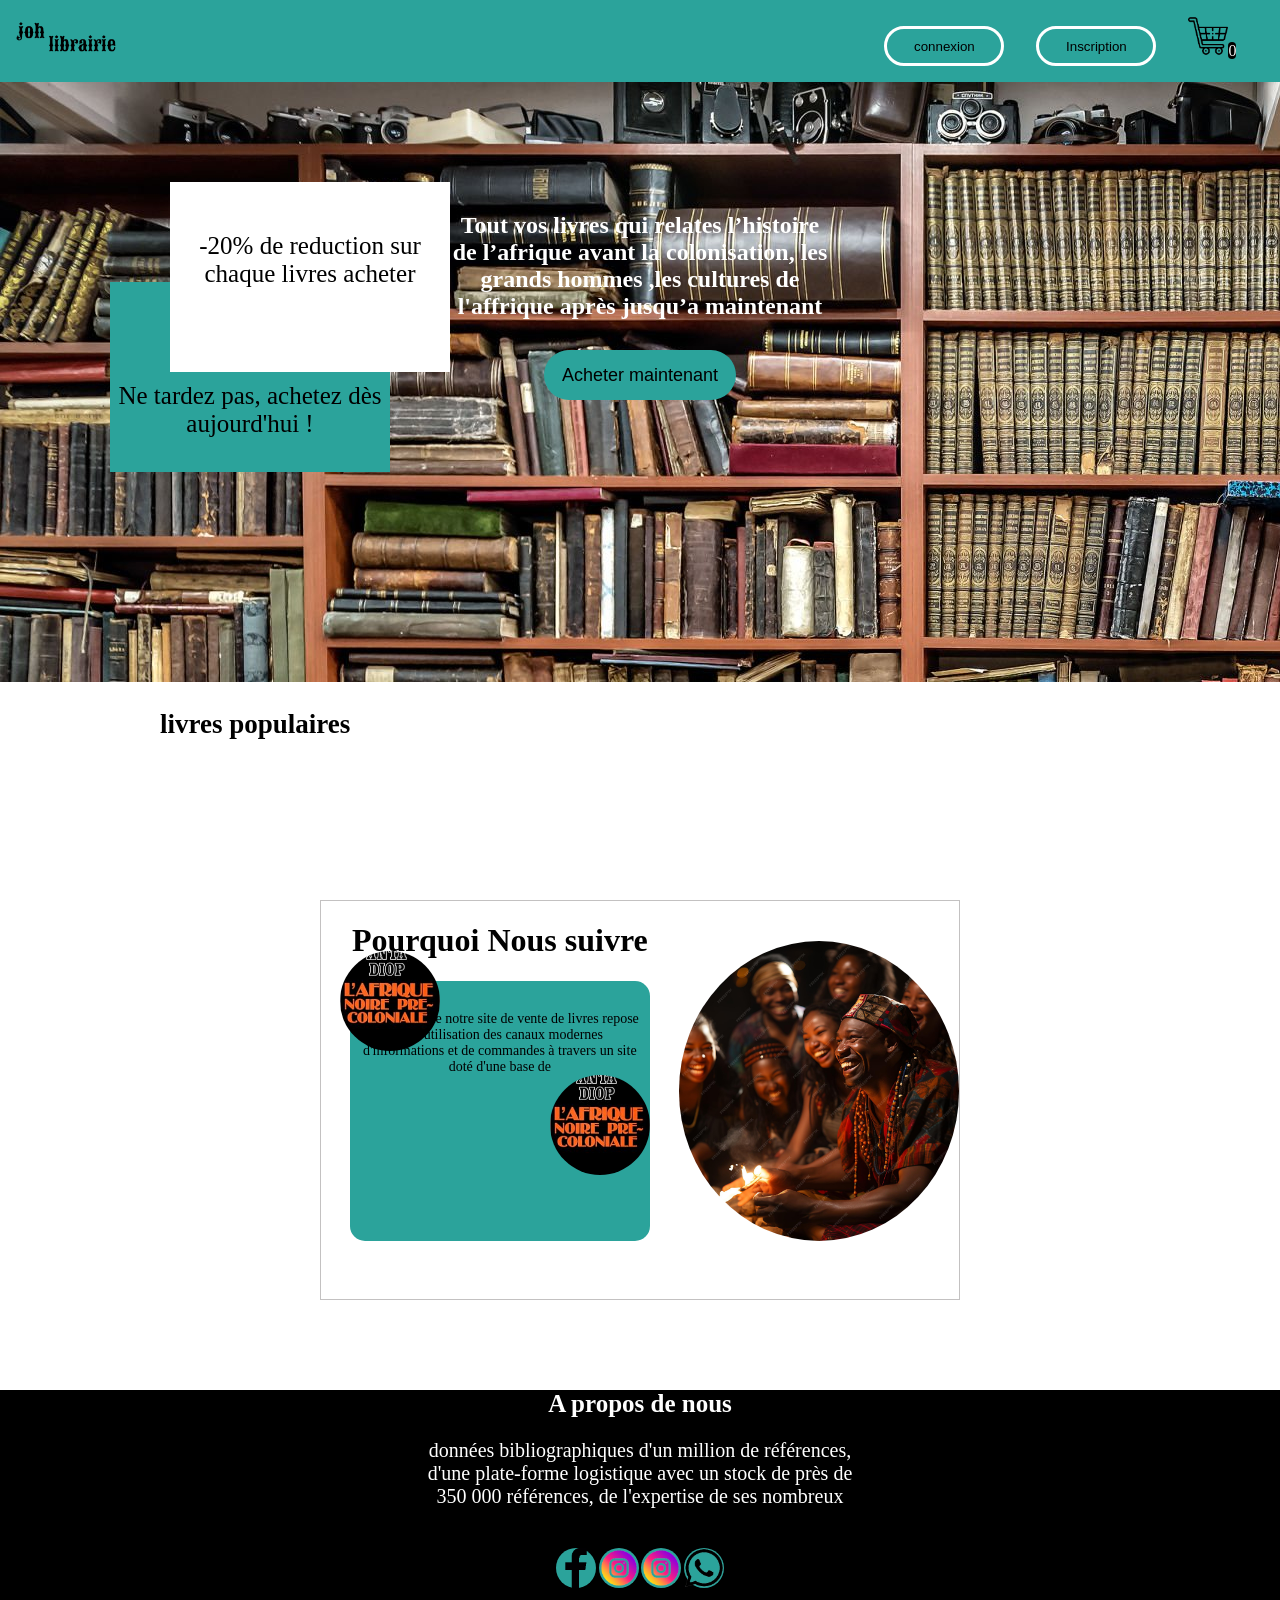
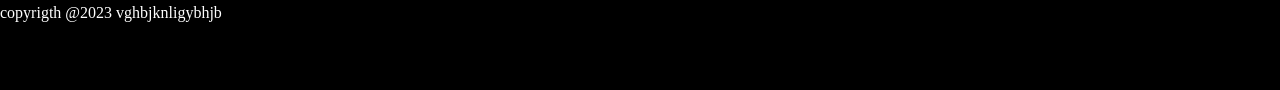
<file: index.html>
<!DOCTYPE html>
<html lang="en">
<head>
    <meta charset="UTF-8">
    <meta name="viewport" content="width=device-width, initial-scale=1.0">
    <title>JohLibrairie</title>
    <link rel="icon" type="image/png" href="./assets/images/koikoi.png">
    <link rel="stylesheet" href="./assets/css/style.css">
    <link rel="stylesheet" href="./assets/css/AceuilConnecter.css">
</head>
<body>
    <nav class="nav">
        <div class="nav-header">
          <div class="nav-title">
            <img src="./assets/images/Group 346.png" alt="" width="100px">
          </div>
        </div>
        <div class="nav-btn">
          <label for="nav-check">
            <span></span>
            <span></span>
            <span></span>
          </label>
        </div>
        
       
        <ul class="nav-list">
         
          <a href="./corporates/connecter.html"><button class="vi">connexion</button></a>
          <a href="./corporates/formulair.html"><button class="vi">Inscription</button></a>
          <li><a href="./corporates/connecter.html"><img src="./assets/images/panier__1_-removebg-preview.png" alt="" width="40px" class="hu"><span class="count"></span></a></li> 
        </ul>
      </nav>

      <div class="bas-footer">
          <div class="un">
            <div class="sup1"><p>Ne tardez pas, achetez dès aujourd'hui !</p></div>
            <div class="sup2"><p>-20% de reduction sur chaque livres acheter</p></div>
          </div>
          <div class="deux">
            <div class="texte">
             <span>Tout vos livres  qui relates l’histoire  de l’afrique avant la colonisation, les grands hommes ,les cultures de l'affrique après jusqu’a maintenant</span>
            </div>
            <div class="button-acheter">
              <button>Acheter maintenant</button>
            </div>
          </div>
      </div>


      <div class="haut"><p>livres populaires</p></div>
      <div class="content" id="content"></div>


   <!-- <div class="haut"><p>livres recements ajoutés</p></div> -->
  

   <div class="content" id="content"></div>







  
    
   <div class="lala">
      <div class="xi">
        <h1 class="su">Pourquoi Nous suivre</h1>
        <div class="carre">
          <div class="qui1"></div>
          <p class="fi">Le principe de notre site de vente de livres repose sur l'utilisation des canaux modernes d'informations et de commandes à travers un site doté d'une base de</p>
          <div class="qui"></div>
         
        </div>
      </div>
      <div class="xi1">

      </div>
   </div>



   <div class="footer">
    <div class="mi">
      <h2>A propos de  nous</h2>
      <p>données bibliographiques d'un million de références, d'une plate-forme logistique avec un stock de près de 350 000 références, de l'expertise de ses nombreux</p>

    </div>
    <div class="con">
      <div class="con1"><img src="./assets/images/face-removebg-preview.png" alt="" width="40px"></div>
      <div class="con1"><img src="./assets/images/insta-removebg-preview.png" alt="" width="40px"></div>
      <div class="con1"><img src="./assets/images/insta-removebg-preview.png" alt="" width="40px"></div>
      <div class="con1"><img src="./assets/images/wat-removebg-preview.png" alt="" width="40px"></div>
    </div>
    <div class="dernier">
      <p>copyrigth @2023 vghbjknligybhjb</p>
     </div>
   </div>
   <script src="./assets/javascript/afficherLivre.js"></script>
   <!-- <script src="./assets/javascript/AcceuilConnecter.js"></script> -->
  
 
</body>
</html>
</file>
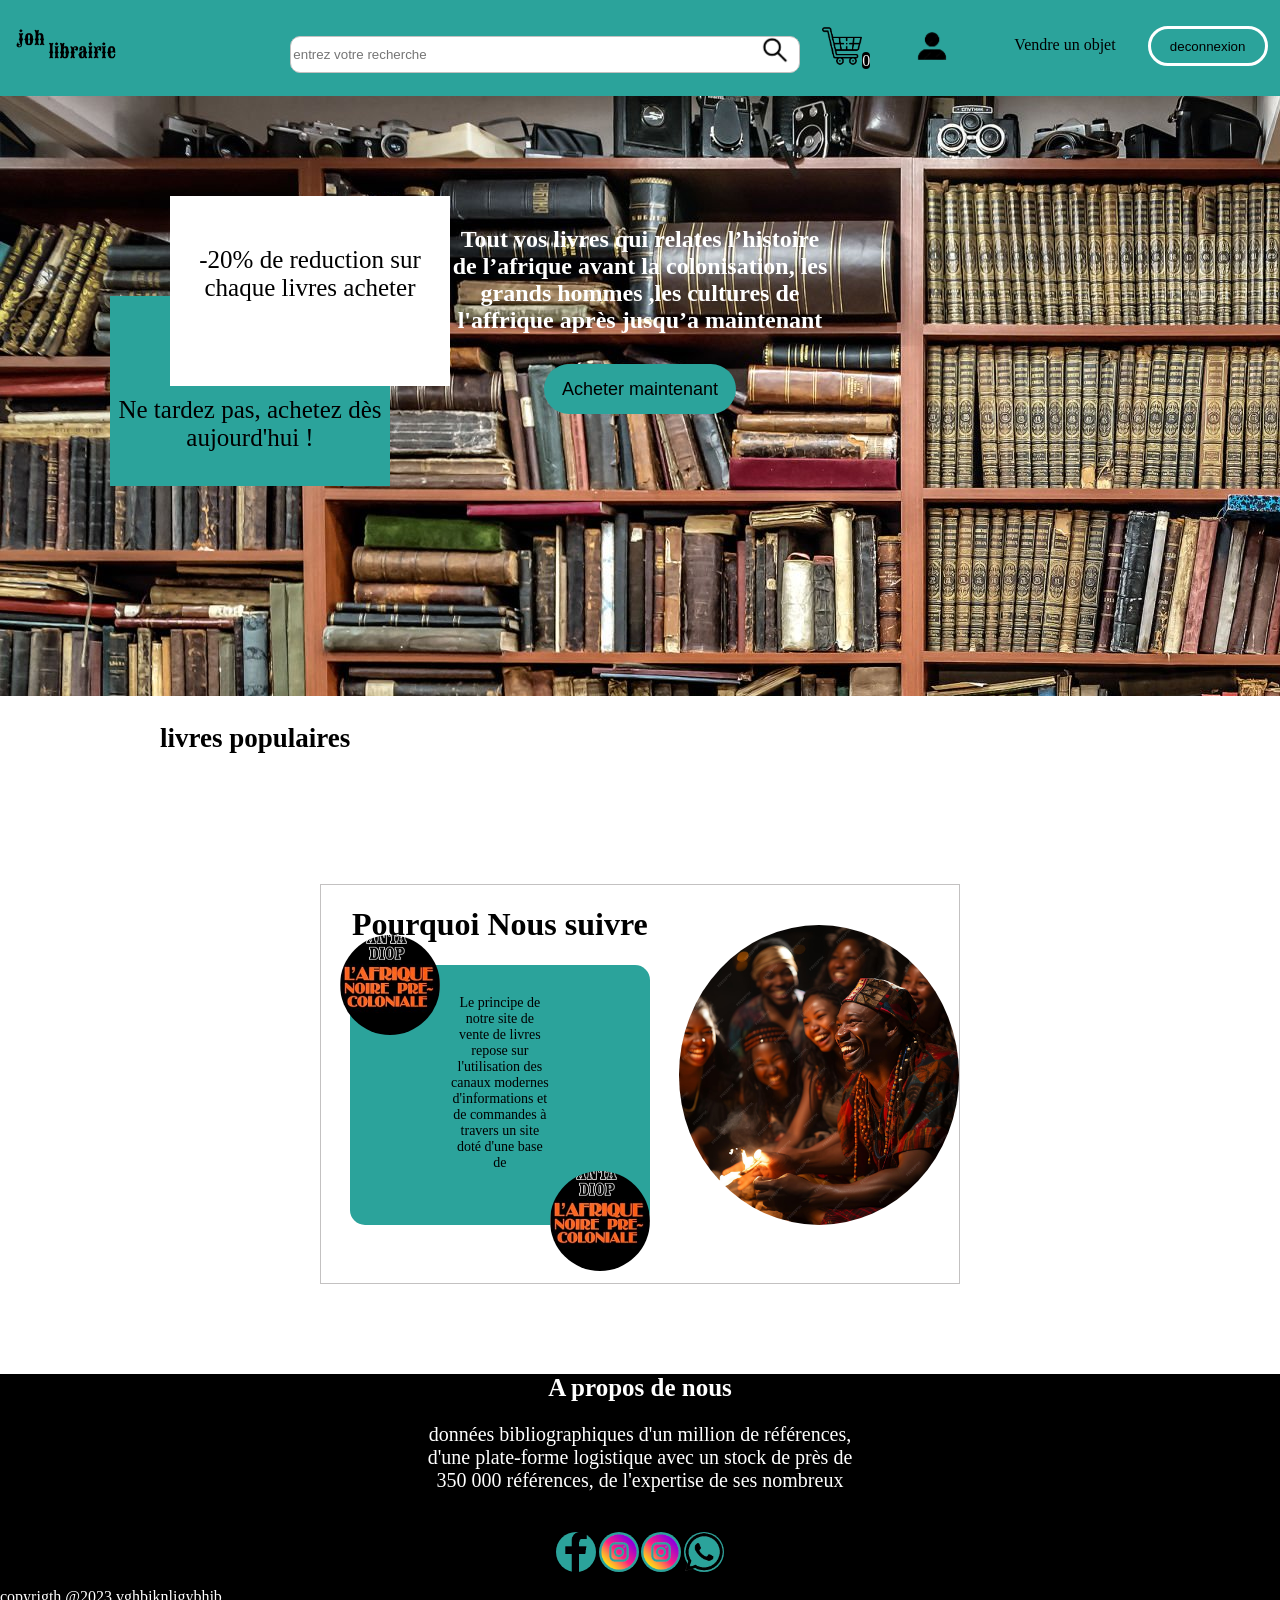
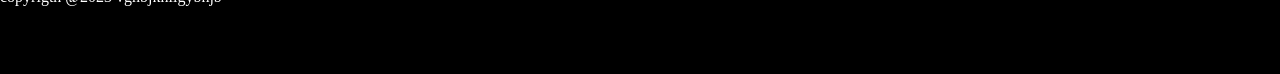
<file: corporates/AceuilConecter.html>
<!DOCTYPE html>
<html lang="en">
<head>
    <meta charset="UTF-8">
    <meta name="viewport" content="width=device-width, initial-scale=1.0">
    <title>JohLibrairie</title>
    <link rel="icon" type="image/png" href="../assets/images/koikoi.png">
    <link rel="stylesheet" href="../assets/css/AceuilConnecter.css">
    <link rel="stylesheet" href="../assets/css/panier.css">
    <link rel="stylesheet" href="../assets/css/style.css">
</head>
<body>
    <nav class="nav">
        <input type="checkbox" id="nav-check">
        <div class="nav-header">
          <div class="nav-title">
            
            <a href=""> <img src="../assets/images/Group 346.png" alt="" width="100px"></a>
          </div>
        </div>
        <div class="nav-btn">
          <label for="nav-check">
            <span></span>
            <span></span>
            <span></span>
          </label>
        </div>
        
        <ul class="nav-list">
          <div class="lou">
            <input type="text" placeholder="entrez votre recherche" class="chip">
            <div class="va"> <img src="../assets/images/searchjpeg-removebg-preview.png" alt="" width="30px"></div>
          </div>
          
     
           <li><a href="../corporates/panierCONECT.html"><img src="../assets/images/panier__1_-removebg-preview.png" alt="" width="40px" class="hu"><span class="count"></span></a></li> 
           <li><a href=""><img src="../assets/images/user-removebg-preview.png" alt="" width="60px" class="ha"></a></li> 
          
           <a href="./vendre.html" class="vas">Vendre un objet</a>
          <a href="../index.html"><button class="vi">deconnexion</button></a>

          </div>
        </ul>

      </nav>







      <div class="bas-footer">
        <div class="un">
          <div class="sup1"><p>Ne tardez pas, achetez dès aujourd'hui !</p></div>
          <div class="sup2"><p>-20% de reduction sur chaque livres acheter</p></div>
        </div>
        <div class="deux">
          <div class="texte">
           <span>Tout vos livres  qui relates l’histoire  de l’afrique avant la colonisation, les grands hommes ,les cultures de l'affrique après jusqu’a maintenant</span>
          </div>
          <div class="button-acheter">
            <button>Acheter maintenant</button>
          </div>
        </div>

    </div>

    <div class="haut"><p>livres populaires</p></div>
   <div class="content" id="content"></div>
    
    <!-- <div class="bix">
      <div class="images"></div>
      <div class="texteo">
        <p class="lili">le temps n'est pas fameux au village</p>
        <p class="nono">yao tchammein</p>
      </div>
      <div class="panio">
        <a href="#" class="button"><img src="../assets/images/panier__1_-removebg-preview.png" class="imgs" alt="" width="25px"></a>
        <span class="prix">30000Fcf</span>
      </div>
    </div>
    <div class="bix">
      <div class="images"></div>
      <div class="texteo">
        <p class="lili">le temps n'est pas fameux au village</p>
        <p class="nono">yao tchammein</p>
      </div>
      <div class="panio">
        <a href="#" class="button"><img src="../assets/images/panier__1_-removebg-preview.png" alt="" width="25px"></a>
        <span class="prix">30000Fcf</span>
      </div>
    </div>
    <div class="bix">
      <div class="images"></div>
      <div class="texteo">
        <p class="lili">le temps n'est pas fameux au village</p>
        <p class="nono">yao tchammein</p>
      </div>
      <div class="panio">
        <a href="#"><img src="../assets/images/panier__1_-removebg-preview.png" alt="" width="25px"></a>
        <span class="prix">30000Fcf</span>
      </div>
    </div>
    <div class="bix">
      <div class="images"></div>
      <div class="texteo">
        <p class="lili">le temps n'est pas fameux au village</p>
        <p class="nono">yao tchammein</p>
      </div>
      <div class="panio">
        <a href="#"><img src="../assets/images/panier__1_-removebg-preview.png" alt="" width="25px"></a>
        <span class="prix">30000Fcf</span>
      </div>
    </div>
    <div class="bix">
      <div class="images"></div>
      <div class="texteo">
        <p class="lili">le temps n'est pas fameux au village</p>
        <p class="nono">yao tchammein</p>
      </div>
      <div class="panio">
        <a href="#"><img src="../assets/images/panier__1_-removebg-preview.png" alt="" width="25px"></a>
        <span class="prix">30000Fcf</span>
      </div>
    </div>
    <div class="bix3">
      <div class="images"></div>
      <div class="texteo">
        <p class="lili">le temps n'est pas fameux au village</p>
        <p class="nono">yao tchammein</p>
      </div>
      <div class="panio">
        <a href="#"><img src="../assets/images/panier__1_-removebg-preview.png" alt="" width="25px"></a>
        <span class="prix">30000Fcf</span>
      </div>
    </div> -->

    







   <!-- <div class="content">
    <div class="bix">
      <div class="images"></div>
      <div class="texteo">
        <p class="lili">le temps n'est pas fameux au village</p>
        <p class="nono">yao tchammein</p>
      </div>
      <div class="panio">
        <a href="#"><img src="../assets/images/panier__1_-removebg-preview.png" alt="" width="25px"></a>
        <span>30000Fcf</span>
      </div>
    </div>
    <div class="bix">
      <div class="images"></div>
      <div class="texteo">
        <p class="lili">le temps n'est pas fameux au village</p>
        <p class="nono">yao tchammein</p>
      </div>
      <div class="panio">
        <a href="#"><img src="../assets/images/panier__1_-removebg-preview.png" alt="" width="25px"></a>
        <span>30000Fcf</span>
      </div>
    </div>
    <div class="bix">
      <div class="images"></div>
      <div class="texteo">
        <p class="lili">le temps n'est pas fameux au village</p>
        <p class="nono">yao tchammein</p>
      </div>
      <div class="panio">
        <a href="#"><img src="../assets/images/panier__1_-removebg-preview.png" alt="" width="25px"></a>
        <span>30000Fcf</span>
      </div>
    </div>
    <div class="bix">
      <div class="images"></div>
      <div class="texteo">
        <p class="lili">le temps n'est pas fameux au village</p>
        <p class="nono">yao tchammein</p>
      </div>
      <div class="panio">
        <a href="#"><img src="../assets/images/panier__1_-removebg-preview.png" alt="" width="25px"></a>
        <span>30000Fcf</span>
      </div>
    </div>
    <div class="bix">
      <div class="images"></div>
      <div class="texteo">
        <p class="lili">le temps n'est pas fameux au village</p>
        <p class="nono">yao tchammein</p>
      </div>
      <div class="panio">
        <a href="#"><img src="../assets/images/panier__1_-removebg-preview.png" alt="" width="25px"></a>
        <span>30000Fcf</span>
      </div>
    </div>
    <div class="bix3">
      <div class="images"></div>
      <div class="texteo">
        <p class="lili">le temps n'est pas fameux au village</p>
        <p class="nono">yao tchammein</p>
      </div>
      <div class="panio">
        <a href="#"><img src="../assets/images/panier__1_-removebg-preview.png" alt="" width="25px"></a>
        <span>30000Fcf</span>
      </div>
    </div>
   </div>




   



   <div class="contenter">
    
    <div class="bix1">
      <div class="images"></div>
      <div class="texteo">
        <p class="lili">le temps n'est pas fameux au village</p>
        <p class="nono">yao tchammein</p>
      </div>
      <div class="panio">
        <a href="#"><img src="../assets/images/panier__1_-removebg-preview.png" alt="" width="25px"></a>
        <span>30000Fcf</span>
      </div>
    </div>
    <div class="bix1">
      <div class="images"></div>
      <div class="texteo">
        <p class="lili">le temps n'est pas fameux au village</p>
        <p class="nono">yao tchammein</p>
      </div>
      <div class="panio">
        <a href="#"><img src="../assets/images/panier__1_-removebg-preview.png" alt="" width="25px"></a>
        <span>30000Fcf</span>
      </div>
    </div>
    
    
   </div> -->



   <!-- <div class="haut"><p>livres recements ajoutés</p></div> -->
  


   <!-- <div class="content">
    
    <div class="bix">
      <div class="images"></div>
      <div class="texteo">
        <p class="lili">le temps n'est pas fameux au village</p>
        <p class="nono">yao tchammein</p>
      </div>
      <div class="panio">
        <a href="#" class="button"><img src="../assets/images/panier__1_-removebg-preview.png" class="imgs" alt="" width="25px"></a>
        <span class="prix">30000Fcf</span>
      </div>
    </div>
    <div class="bix">
      <div class="images"></div>
      <div class="texteo">
        <p class="lili">le temps n'est pas fameux au village</p>
        <p class="nono">yao tchammein</p>
      </div>
      <div class="panio">
        <a href="#" class="button"><img src="../assets/images/panier__1_-removebg-preview.png" alt="" width="25px"></a>
        <span class="prix">30000Fcf</span>
      </div>
    </div>
    <div class="bix">
      <div class="images"></div>
      <div class="texteo">
        <p class="lili">le temps n'est pas fameux au village</p>
        <p class="nono">yao tchammein</p>
      </div>
      <div class="panio">
        <a href="#"><img src="../assets/images/panier__1_-removebg-preview.png" alt="" width="25px"></a>
        <span class="prix">30000Fcf</span>
      </div>
    </div>
    <div class="bix">
      <div class="images"></div>
      <div class="texteo">
        <p class="lili">le temps n'est pas fameux au village</p>
        <p class="nono">yao tchammein</p>
      </div>
      <div class="panio">
        <a href="#"><img src="../assets/images/panier__1_-removebg-preview.png" alt="" width="25px"></a>
        <span class="prix">30000Fcf</span>
      </div>
    </div>
    <div class="bix">
      <div class="images"></div>
      <div class="texteo">
        <p class="lili">le temps n'est pas fameux au village</p>
        <p class="nono">yao tchammein</p>
      </div>
      <div class="panio">
        <a href="#"><img src="../assets/images/panier__1_-removebg-preview.png" alt="" width="25px"></a>
        <span class="prix">30000Fcf</span>
      </div>
    </div>
    <div class="bix3">
      <div class="images"></div>
      <div class="texteo">
        <p class="lili">le temps n'est pas fameux au village</p>
        <p class="nono">yao tchammein</p>
      </div>
      <div class="panio">
        <a href="#"><img src="../assets/images/panier__1_-removebg-preview.png" alt="" width="25px"></a>
        <span class="prix">30000Fcf</span>
      </div>
    </div>

    
   </div>






   <div class="content">
    <div class="bix">
      <div class="images"></div>
      <div class="texteo">
        <p class="lili">le temps n'est pas fameux au village</p>
        <p class="nono">yao tchammein</p>
      </div>
      <div class="panio">
        <a href="#"><img src="../assets/images/panier__1_-removebg-preview.png" alt="" width="25px"></a>
        <span>30000Fcf</span>
      </div>
    </div>
    <div class="bix">
      <div class="images"></div>
      <div class="texteo">
        <p class="lili">le temps n'est pas fameux au village</p>
        <p class="nono">yao tchammein</p>
      </div>
      <div class="panio">
        <a href="#"><img src="../assets/images/panier__1_-removebg-preview.png" alt="" width="25px"></a>
        <span>30000Fcf</span>
      </div>
    </div>
    <div class="bix">
      <div class="images"></div>
      <div class="texteo">
        <p class="lili">le temps n'est pas fameux au village</p>
        <p class="nono">yao tchammein</p>
      </div>
      <div class="panio">
        <a href="#"><img src="../assets/images/panier__1_-removebg-preview.png" alt="" width="25px"></a>
        <span>30000Fcf</span>
      </div>
    </div>
    <div class="bix">
      <div class="images"></div>
      <div class="texteo">
        <p class="lili">le temps n'est pas fameux au village</p>
        <p class="nono">yao tchammein</p>
      </div>
      <div class="panio">
        <a href="#"><img src="../assets/images/panier__1_-removebg-preview.png" alt="" width="25px"></a>
        <span>30000Fcf</span>
      </div>
    </div>
    <div class="bix">
      <div class="images"></div>
      <div class="texteo">
        <p class="lili">le temps n'est pas fameux au village</p>
        <p class="nono">yao tchammein</p>
      </div>
      <div class="panio">
        <a href="#"><img src="../assets/images/panier__1_-removebg-preview.png" alt="" width="25px"></a>
        <span>30000Fcf</span>
      </div>
    </div>
    <div class="bix3">
      <div class="images"></div>
      <div class="texteo">
        <p class="lili">le temps n'est pas fameux au village</p>
        <p class="nono">yao tchammein</p>
      </div>
      <div class="panio">
        <a href="#"><img src="../assets/images/panier__1_-removebg-preview.png" alt="" width="25px"></a>
        <span>30000Fcf</span>
      </div>
    </div>
   </div> -->


 <div class="lala">
    <div class="xi">
      <h1 class="su">Pourquoi Nous suivre</h1>
      <div class="carre">
        <div class="qui1"></div>
        <p class="fi">Le principe de notre site de vente de livres repose sur l'utilisation des canaux modernes d'informations et de commandes à travers un site doté d'une base de</p>
        <div class="qui"></div>
       
      </div>
    </div>
    <div class="xi1">

    </div>
 </div>



 <div class="footer">
  <div class="mi">
    <h2>A propos de  nous</h2>
    <p>données bibliographiques d'un million de références, d'une plate-forme logistique avec un stock de près de 350 000 références, de l'expertise de ses nombreux</p>

  </div>
  <div class="con">
    <div class="con1"><img src="../assets/images/face-removebg-preview.png" alt="" width="40px"></div>
    <div class="con1"><img src="../assets/images/insta-removebg-preview.png" alt="" width="40px"></div>
    <div class="con1"><img src="../assets/images/insta-removebg-preview.png" alt="" width="40px"></div>
    <div class="con1"><img src="../assets/images/wat-removebg-preview.png" alt="" width="40px"></div>
  </div>
  <div class="dernier">
    <p>copyrigth @2023 vghbjknligybhjb</p>
   </div>
 </div>

 
<script src="../assets/javascript/AcceuilConnecter.js"></script>
<!-- <script src="./assets/javascript/afficherLivre.js"></script> -->
<!-- <script src="../assets/javascript/afficherLivre.js"></script> -->
<script src="../assets/javascript/afficherConnecterLivre.js"></script>
</body>
</html>
</file>
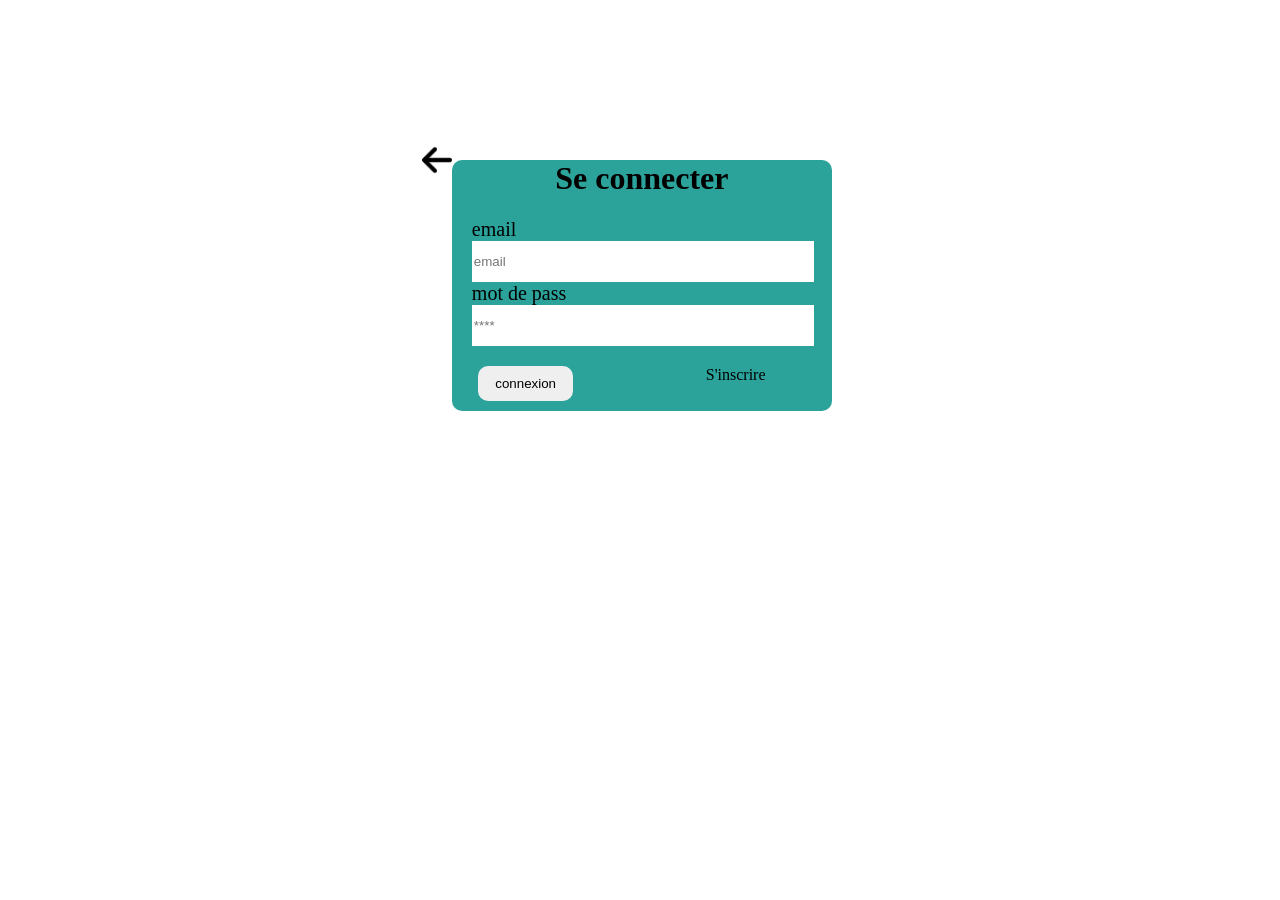
<file: corporates/connecter.html>
<!DOCTYPE html>
<html lang="en">
<head>
    <meta charset="UTF-8">
    <meta name="viewport" content="width=device-width, initial-scale=1.0">
    <title>JohLibrairie</title>
    <link rel="icon" type="image/png" href="../assets/images/koikoi.png">
    <link rel="stylesheet" href="../assets/css/connecter.css">
    <link rel="stylesheet" href="../assets/css/formulaire.css">
    <link rel="stylesheet" href="../assets/css/style.css">
</head>
<body>
   <div class="wio">
    <div class="conn">
            <a href="../index.html"><div class="flèche"><img src="../assets/images/flèche.png" alt="" width="30px"></div></a>
            <form class="formulaire" id="formulaire">
                <h1>Se connecter</h1>
               
                  <div class="fo">

                    <label for="nom">email</label>
                    <input type="email" placeholder="email" name="email" class="ehh" required>

                    <label for="nom">mot de pass</label>
                    <input type="password" placeholder="****" name="password" class="ehh" required>

                  </div>
                  <div class="fy">
                    <button type="submit">connexion</button>
                   <a href="../corporates/formulair.html">S'inscrire</a>
                </div>
            </form>
    </div>        
   </div>
   <script src="../assets/javascript/login.js"></script>
</body>
</html>
</file>
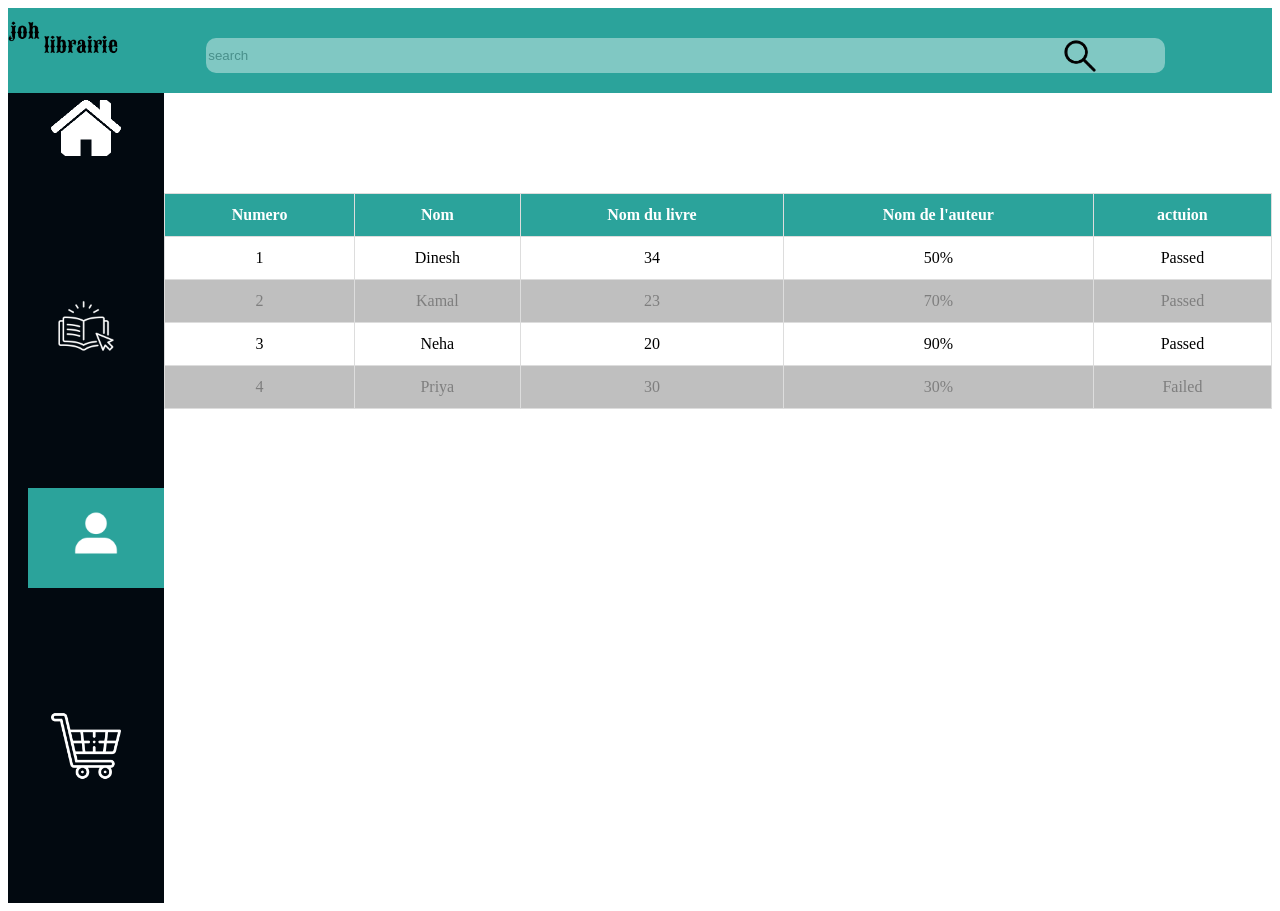
<file: corporates/dashboard.html>
<!DOCTYPE html>
<html lang="en">
<head>
    <meta charset="UTF-8">
    <meta name="viewport" content="width=device-width, initial-scale=1.0">
    <title>JohLibrairie</title>
    <link rel="icon" type="image/png" href="../assets/images/koikoi.png">
    <link rel="stylesheet" href="../assets/css/dashboard.css">
</head>
<body>
    <div class="grand">
        
        <div class="jo"><img src="../assets/images/Group 346.png" alt="" width="110px"></div>
        
        <div class="vivi"><input type="text" placeholder="search"></div>
        <div class="ju"><img src="../assets/images/searchjpeg-removebg-preview.png" alt="" width="40px"></div>
       
        
    </div>
    <div class="li">
        <div class="un">
            <a href=""><div  class="rond1"></div></a>
            <a href=""><div class="rond2"></div></a>
            <a href=""><div class="do"><div  class="rond3"></div></div></a>
            <a href=""><div class="rond4"></div></a>
        </div>
        <div class="deux">
            <table class="table">
                <thead>
                  <th>Numero</th>
                  <th>Nom</th>
                  <th>Nom du livre</th>
                  <th>Nom de l'auteur</th>
                  <th>actuion</th>
                </thead>
                <tbody>
                  <tr>
                    <td data-label="Numero">1</td>
                    <td data-label="Name">Dinesh</td>
                    <td data-label="Age">34</td>
                    <td data-label="Marks%">50%</td>
                    <td data-label="Staus">Passed</td>
                  </tr>
              
                  <tr>
                    <td data-label="Numero">2</td>
                    <td data-label="Name">Kamal</td>
                    <td data-label="Age">23</td>
                    <td data-label="Marks%">70%</td>
                    <td data-label="Staus">Passed</td>
                  </tr>
              
                  <tr>
                    <td data-label="Numero">3</td>
                    <td data-label="Name">Neha</td>
                    <td data-label="Age">20</td>
                    <td data-label="Marks%">90%</td>
                    <td data-label="Staus">Passed</td>
                  </tr>
              
                  <tr>
                    <td data-label="Numero">4</td>
                    <td data-label="Name">Priya</td>
                    <td data-label="Age">30</td>
                    <td data-label="Marks%">30%</td>
                    <td data-label="Staus">Failed</td>
                  </tr>
                </tbody>
              </table>
        </div>
    </div>
</body>
</html>
</file>
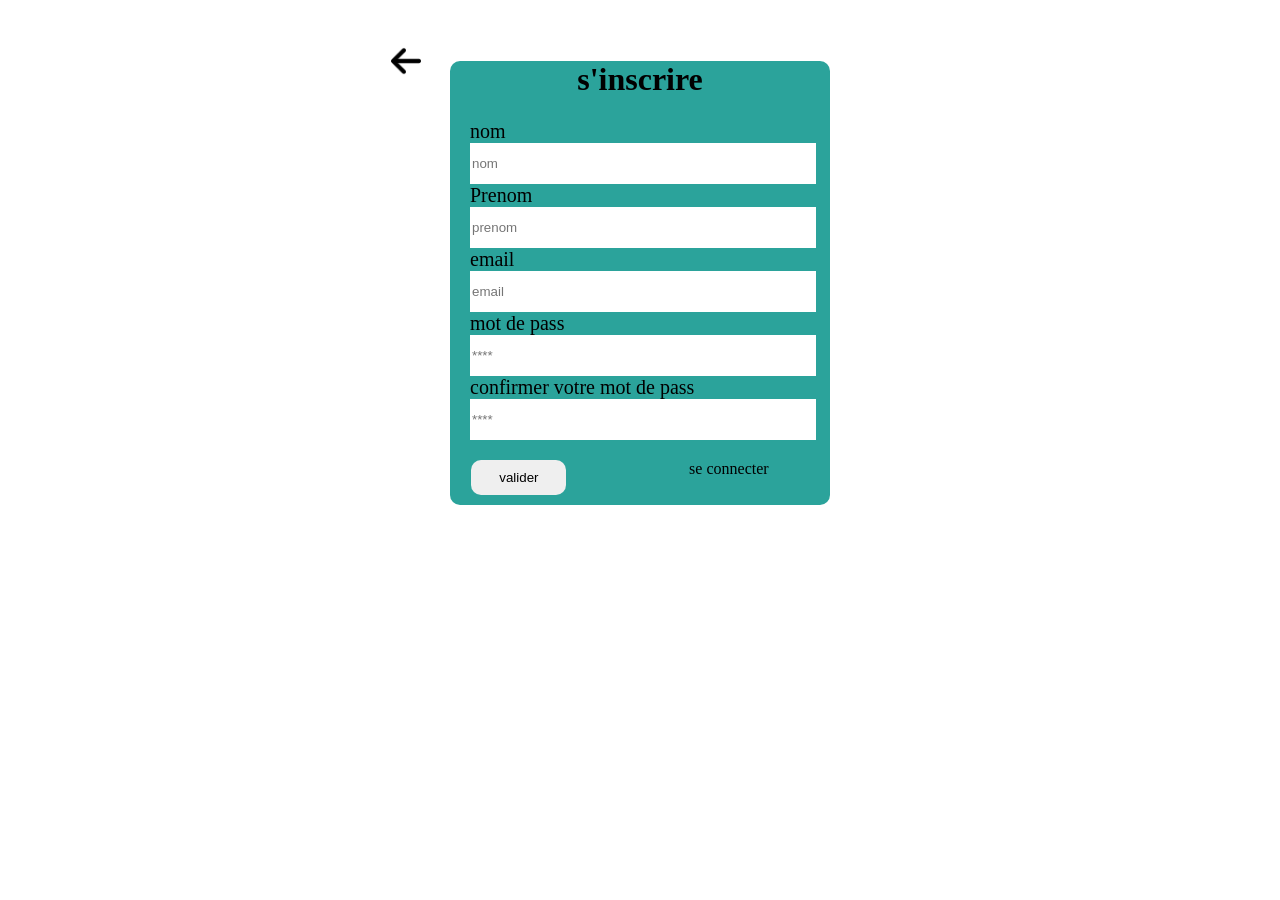
<file: corporates/formulair.html>
<!DOCTYPE html>
<html lang="en">
<head>
    <meta charset="UTF-8">
    <meta name="viewport" content="width=device-width, initial-scale=1.0">
    <title>JohLibrairie</title>
    <link rel="icon" type="image/png" href="../assets/images/koikoi.png">
    <link rel="stylesheet" href="../assets/css/style.css">
    <link rel="stylesheet" href="../assets/css/formulaire.css">
</head>
<body>
    <div class="conn">
       <a href="../index.html"><div class="flèche"><img src="../assets/images/flèche.png" alt="" width="30px"></div></a>
            <form class="formulaire">
                <h1>s'inscrire</h1>
               
                  <div class="fo">
                    <label>nom</label>
                    <input type="text" name="nom"  placeholder="nom" class="ehh" required>

                    <label>Prenom</label>
                    <input type="text" name="Prenom" placeholder="prenom" class="ehh" required>

                    <label>email</label>
                    <input type="email" name="email" placeholder="email" class="ehh" required>

                    <label>mot de pass</label>
                    <input type="password" name="password" placeholder="****" class="ehh" required>

                    <label>confirmer votre mot de pass</label>
                    <input type="password" name="passwordC" placeholder="****" class="ehh" required>

                  </div>

                    <div class="fy">
                        <button type="submit">valider</button>
                       <a href="../corporates/connecter.html">se connecter</a>
                    </div>
            </form>
    </div>  
    <script src="../assets/javascript/register.js"></script>      
</body>
</html>
</file>
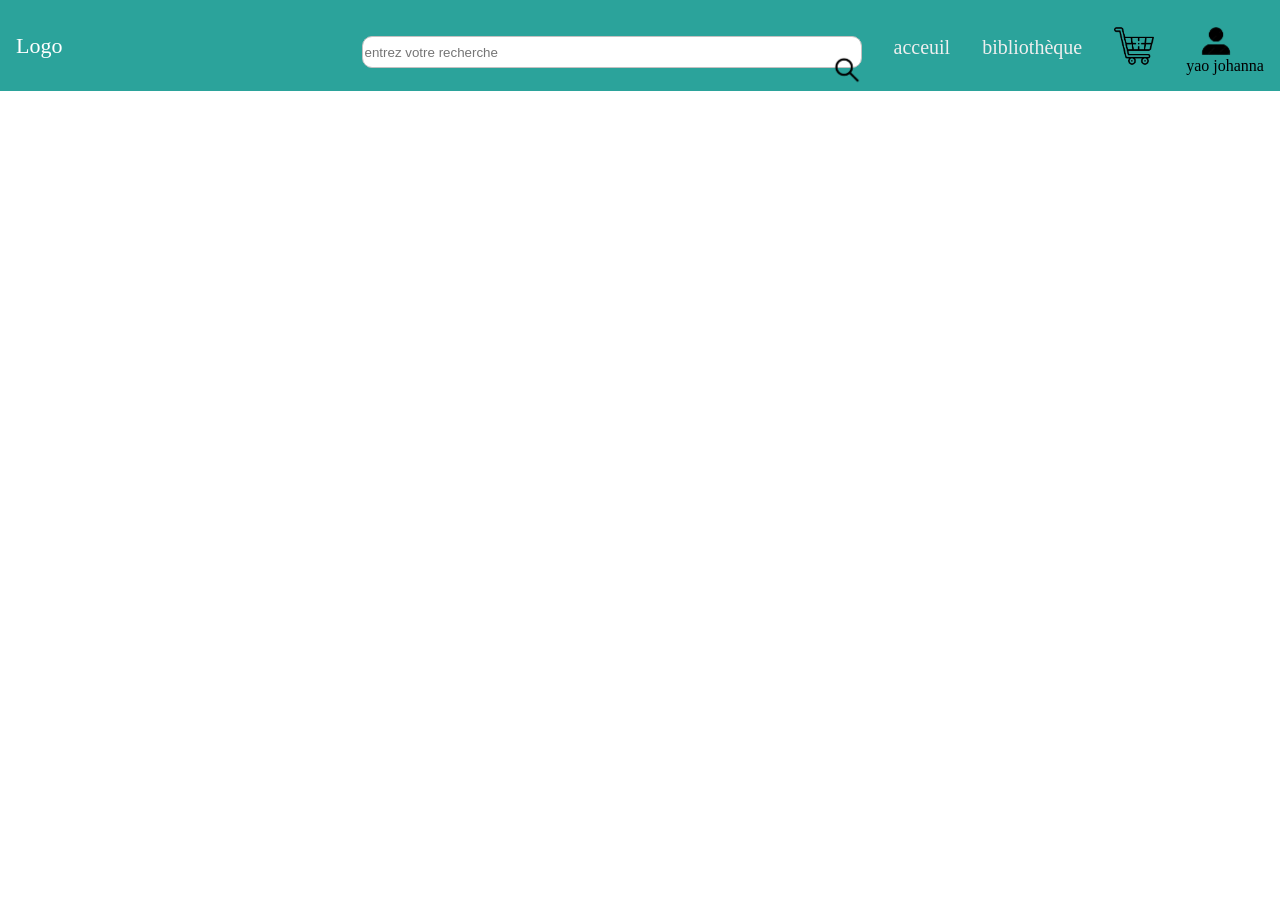
<file: corporates/livre.html>
<!DOCTYPE html>
<html lang="en">
<head>
    <meta charset="UTF-8">
    <meta name="viewport" content="width=device-width, initial-scale=1.0">
    <title>JohLibrairie</title>
    <link rel="icon" type="image/png" href="../assets/images/koikoi.png">
    <link rel="stylesheet" href="../assets/css/style.css">
    <link rel="stylesheet" href="../assets/css/livres.css">
    <link rel="stylesheet" href="../assets/css/panier.css">
</head>
<body>
    <nav class="nav">
        <input type="checkbox" id="nav-check">
        <div class="nav-header">
          <div class="nav-title">
            Logo
          </div>
        </div>
        <div class="nav-btn">
          <label for="nav-check">
            <span></span>
            <span></span>
            <span></span>
          </label>
        </div>
        
        <ul class="nav-list">
          
          <li><a href="#"> <div class="lou">
            <input type="text" placeholder="entrez votre recherche" class="chip">
            <div class="va"> <img src="../assets/images/searchjpeg-removebg-preview.png" alt="" width="30px"></div>
          </div>
          <li class="fo"><a href="#">acceuil</a></li>
           <li class="fa" id="hy"><a href="#">bibliothèque</a></li>
           <li><a href=""><img src="../assets/images/panier__1_-removebg-preview.png" alt="" width="40px" class="hu"></a></li> 
           <li><a href=""><img src="../assets/images/user-removebg-preview.png" alt="" width="60px" class="ha"></a><span class="mama">yao johanna</span></li> 
           
        </ul>
      </nav>
     

      <div class="la">
        
      </div>
   
     
</body>
</html>
</file>
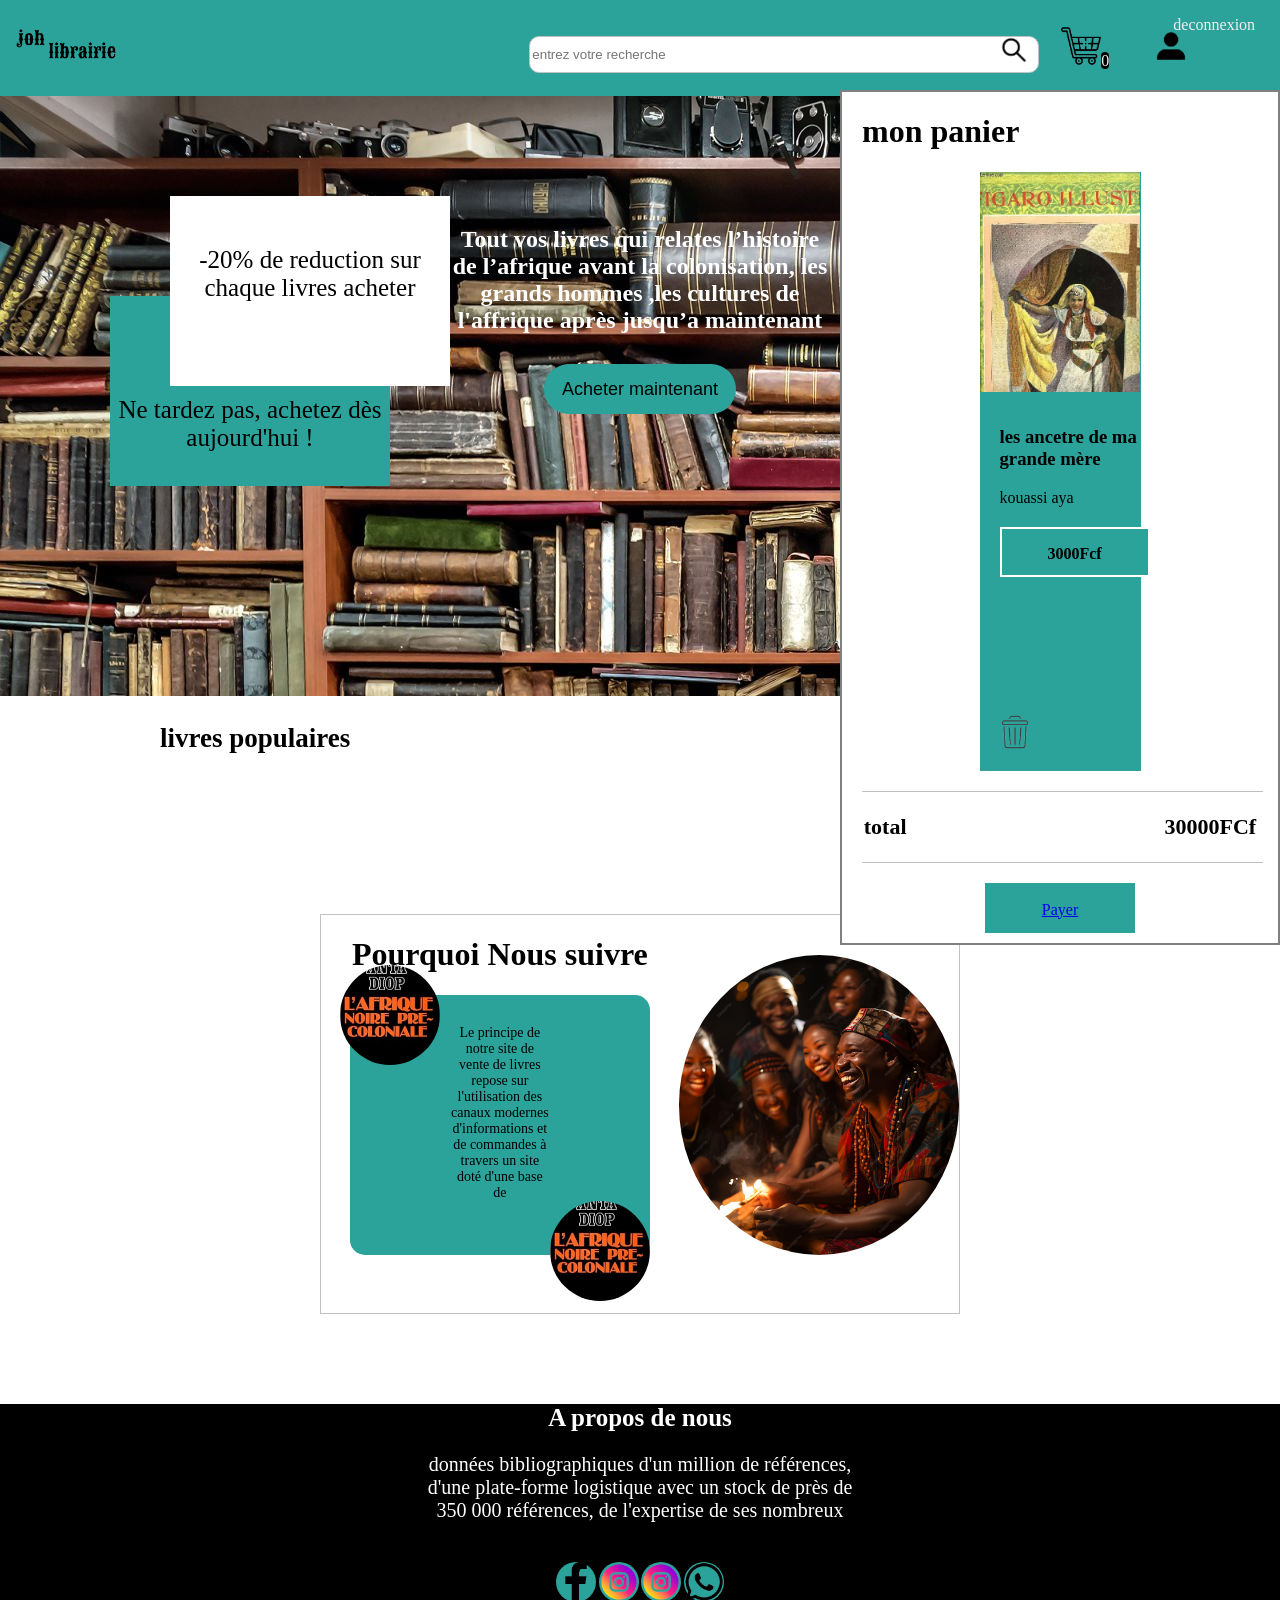
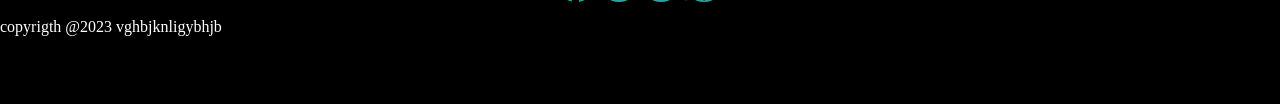
<file: corporates/panierConnect.html>
<!DOCTYPE html>
<html lang="en">
<head>
    <meta charset="UTF-8">
    <meta name="viewport" content="width=device-width, initial-scale=1.0">
    <title>JohLibrairie</title>
    <link rel="icon" type="image/png" href="./assets/images/koikoi.png">
    <link rel="stylesheet" href="../assets/css/panierCONECT.css">
    <link rel="stylesheet" href="../assets/css/AceuilConnecter.css">
    <link rel="stylesheet" href="../assets/css/panier.css">
</head>
<body>
    <!DOCTYPE html>
<html lang="en">
<head>
    <meta charset="UTF-8">
    <meta name="viewport" content="width=device-width, initial-scale=1.0">
    <title>JohLibrairie</title>
    <link rel="icon" type="image/png" href="../assets/images/koikoi.png">
    <link rel="stylesheet" href="../assets/css/AceuilConnecter.css">
    <link rel="stylesheet" href="../assets/css/panier.css">
    <link rel="stylesheet" href="../assets/css/style.css">
</head>
<body>
    <nav class="nav">
        <input type="checkbox" id="nav-check">
        <div class="nav-header">
          <div class="nav-title">
            
            <a href=""> <img src="../assets/images/Group 346.png" alt="" width="100px"></a>
          </div>
        </div>
        <div class="nav-btn">
          <label for="nav-check">
            <span></span>
            <span></span>
            <span></span>
          </label>
        </div>
        
        <ul class="nav-list">
          <div class="lou">
            <input type="text" placeholder="entrez votre recherche" class="chip">
            <div class="va"> <img src="../assets/images/searchjpeg-removebg-preview.png" alt="" width="30px"></div>
           
          </div>
          <!-- <li><a href="" class="papi">bibliothèque</a></li>  -->
     
           <li><a href="./panier.html"><img src="../assets/images/panier__1_-removebg-preview.png" alt="" width="40px" class="hu"><span class="count">0</span></a></li> 
           <!-- <li><a href="../corporates/vendre.html">vendre objet</a></li> -->
           <li><a href="../corporates/profil.html"><img src="../assets/images/user-removebg-preview.png" alt="" width="60px" class="ha"></a><span class="mama"></span></li> 
           <li><a href="../index.html">deconnexion</a></li>
          </div>
        </ul>

      </nav>







      <div class="bas-footer">
        <div class="un">
          <div class="sup1"><p>Ne tardez pas, achetez dès aujourd'hui !</p></div>
          <div class="sup2"><p>-20% de reduction sur chaque livres acheter</p></div>
        </div>
        <div class="deux">
          <div class="texte">
           <span>Tout vos livres  qui relates l’histoire  de l’afrique avant la colonisation, les grands hommes ,les cultures de l'affrique après jusqu’a maintenant</span>
          </div>
          <div class="button-acheter">
            <button>Acheter maintenant</button>
          </div>
        </div>

        <div class="panier2">
             <div class="quel">
              <h1>mon panier</h1>
              <div class="panier1">
                <div class="flex">
                  <img src="../assets/images/livre2.jpeg" alt="" width="160px">
                </div>
      
                  <div contextmenu="gu">
                        <div class="tis">
                          <h3>les ancetre de ma grande mère</h3>
                          <p>kouassi aya</p>
                         <div class="wi"> <p>3000Fcf</p></div>
                        </div>
                  </div>
                  <div class="cor">
                    <img src="../assets/images/corbeil-removebg-preview.png" class="corbeil" alt="" width="70px">
                  </div>
              </div>
              <div class="bon">
          
              </div>
              <div class="total">
                <div> <p class="tota">total</p></div>
                <div class="toto"><p>30000FCf</p></div>
              </div>
              <div class="trait">
  
              </div>
              <div class="derni">
                <a href="http://wa.me/0500546490"><p>Payer</p></a>
              </div>
             
            </div>
        </div>
        
    </div>

    <div class="haut"><p>livres populaires</p></div>
   <div class="content" id="content"> </div>
    
    <!-- <div class="bix">
      <div class="images"></div>
      <div class="texteo">
        <p class="lili">le temps n'est pas fameux au village</p>
        <p class="nono">yao tchammein</p>
      </div>
      <div class="panio">
        <a href="#" class="button"><img src="../assets/images/panier__1_-removebg-preview.png" class="corbeil" alt="" width="25px"></a>
        <span class="prix">30000Fcf</span>
      </div>
    </div>
    <div class="bix">
      <div class="images"></div>
      <div class="texteo">
        <p class="lili">le temps n'est pas fameux au village</p>
        <p class="nono">yao tchammein</p>
      </div>
      <div class="panio">
        <a href="#" class="button"><img src="../assets/images/panier__1_-removebg-preview.png" class="corbeil" alt="" width="25px"></a>
        <span class="prix">30000Fcf</span>
      </div>
    </div>
    <div class="bix">
      <div class="images"></div>
      <div class="texteo">
        <p class="lili">le temps n'est pas fameux au village</p>
        <p class="nono">yao tchammein</p>
      </div>
      <div class="panio">
        <a href="#"><img src="../assets/images/panier__1_-removebg-preview.png" alt="" width="25px"></a>
        <span class="prix">30000Fcf</span>
      </div>
    </div>
    <div class="bix">
      <div class="images"></div>
      <div class="texteo">
        <p class="lili">le temps n'est pas fameux au village</p>
        <p class="nono">yao tchammein</p>
      </div>
      <div class="panio">
        <a href="#"><img src="../assets/images/panier__1_-removebg-preview.png" alt="" width="25px"></a>
        <span class="prix">30000Fcf</span>
      </div>
    </div>
    <div class="bix">
      <div class="images"></div>
      <div class="texteo">
        <p class="lili">le temps n'est pas fameux au village</p>
        <p class="nono">yao tchammein</p>
      </div>
      <div class="panio">
        <a href="#"><img src="../assets/images/panier__1_-removebg-preview.png" alt="" width="25px"></a>
        <span class="prix">30000Fcf</span>
      </div>
    </div>
    <div class="bix3">
      <div class="images"></div>
      <div class="texteo">
        <p class="lili">le temps n'est pas fameux au village</p>
        <p class="nono">yao tchammein</p>
      </div>
      <div class="panio">
        <a href="#"><img src="../assets/images/panier__1_-removebg-preview.png" alt="" width="25px"></a>
        <span class="prix">30000Fcf</span>
      </div>
    </div> -->

    
  






   <!-- <div class="content">
    <div class="bix">
      <div class="images"></div>
      <div class="texteo">
        <p class="lili">le temps n'est pas fameux au village</p>
        <p class="nono">yao tchammein</p>
      </div>
      <div class="panio">
        <a href="#"><img src="../assets/images/panier__1_-removebg-preview.png" alt="" width="25px"></a>
        <span>30000Fcf</span>
      </div>
    </div>
    <div class="bix">
      <div class="images"></div>
      <div class="texteo">
        <p class="lili">le temps n'est pas fameux au village</p>
        <p class="nono">yao tchammein</p>
      </div>
      <div class="panio">
        <a href="#"><img src="../assets/images/panier__1_-removebg-preview.png" alt="" width="25px"></a>
        <span>30000Fcf</span>
      </div>
    </div>
    <div class="bix">
      <div class="images"></div>
      <div class="texteo">
        <p class="lili">le temps n'est pas fameux au village</p>
        <p class="nono">yao tchammein</p>
      </div>
      <div class="panio">
        <a href="#"><img src="../assets/images/panier__1_-removebg-preview.png" alt="" width="25px"></a>
        <span>30000Fcf</span>
      </div>
    </div>
    <div class="bix">
      <div class="images"></div>
      <div class="texteo">
        <p class="lili">le temps n'est pas fameux au village</p>
        <p class="nono">yao tchammein</p>
      </div>
      <div class="panio">
        <a href="#"><img src="../assets/images/panier__1_-removebg-preview.png" alt="" width="25px"></a>
        <span>30000Fcf</span>
      </div>
    </div>
    <div class="bix">
      <div class="images"></div>
      <div class="texteo">
        <p class="lili">le temps n'est pas fameux au village</p>
        <p class="nono">yao tchammein</p>
      </div>
      <div class="panio">
        <a href="#"><img src="../assets/images/panier__1_-removebg-preview.png" alt="" width="25px"></a>
        <span>30000Fcf</span>
      </div>
    </div>
    <div class="bix3">
      <div class="images"></div>
      <div class="texteo">
        <p class="lili">le temps n'est pas fameux au village</p>
        <p class="nono">yao tchammein</p>
      </div>
      <div class="panio">
        <a href="#"><img src="../assets/images/panier__1_-removebg-preview.png" alt="" width="25px"></a>
        <span>30000Fcf</span>
      </div>
    </div>
   </div> -->






   <!-- <div class="contenter">
    
    <div class="bix1">
      <div class="images"></div>
      <div class="texteo">
        <p class="lili">le temps n'est pas fameux au village</p>
        <p class="nono">yao tchammein</p>
      </div>
      <div class="panio">
        <a href="#"><img src="../assets/images/panier__1_-removebg-preview.png" alt="" width="25px"></a>
        <span>30000Fcf</span>
      </div>
    </div>
    <div class="bix1">
      <div class="images"></div>
      <div class="texteo">
        <p class="lili">le temps n'est pas fameux au village</p>
        <p class="nono">yao tchammein</p>
      </div>
      <div class="panio">
        <a href="#"><img src="../assets/images/panier__1_-removebg-preview.png" alt="" width="25px"></a>
        <span>30000Fcf</span>
      </div>
    </div>
    
    
   </div> -->



   <!-- <div class="haut"><p>livres recements ajoutés</p></div> -->
  
   <div class="content" id="content"> </div>

   <!-- <div class="content">
    
    <div class="bix">
      <div class="images"></div>
      <div class="texteo">
        <p class="lili">le temps n'est pas fameux au village</p>
        <p class="nono">yao tchammein</p>
      </div>
      <div class="panio">
        <a href="#" class="button"><img src="../assets/images/panier__1_-removebg-preview.png" class="imgs" alt="" width="25px"></a>
        <span class="prix">30000Fcf</span>
      </div>
    </div>
    <div class="bix">
      <div class="images"></div>
      <div class="texteo">
        <p class="lili">le temps n'est pas fameux au village</p>
        <p class="nono">yao tchammein</p>
      </div>
      <div class="panio">
        <a href="#" class="button"><img src="../assets/images/panier__1_-removebg-preview.png" alt="" width="25px"></a>
        <span class="prix">30000Fcf</span>
      </div>
    </div>
    <div class="bix">
      <div class="images"></div>
      <div class="texteo">
        <p class="lili">le temps n'est pas fameux au village</p>
        <p class="nono">yao tchammein</p>
      </div>
      <div class="panio">
        <a href="#"><img src="../assets/images/panier__1_-removebg-preview.png" alt="" width="25px"></a>
        <span class="prix">30000Fcf</span>
      </div>
    </div>
    <div class="bix">
      <div class="images"></div>
      <div class="texteo">
        <p class="lili">le temps n'est pas fameux au village</p>
        <p class="nono">yao tchammein</p>
      </div>
      <div class="panio">
        <a href="#"><img src="../assets/images/panier__1_-removebg-preview.png" alt="" width="25px"></a>
        <span class="prix">30000Fcf</span>
      </div>
    </div>
    <div class="bix">
      <div class="images"></div>
      <div class="texteo">
        <p class="lili">le temps n'est pas fameux au village</p>
        <p class="nono">yao tchammein</p>
      </div>
      <div class="panio">
        <a href="#"><img src="../assets/images/panier__1_-removebg-preview.png" alt="" width="25px"></a>
        <span class="prix">30000Fcf</span>
      </div>
    </div>
    <div class="bix3">
      <div class="images"></div>
      <div class="texteo">
        <p class="lili">le temps n'est pas fameux au village</p>
        <p class="nono">yao tchammein</p>
      </div>
      <div class="panio">
        <a href="#"><img src="../assets/images/panier__1_-removebg-preview.png" alt="" width="25px"></a>
        <span class="prix">30000Fcf</span>
      </div>
    </div>

    
   </div> -->






    
   <div class="lala">
      <div class="xi">
        <h1 class="su">Pourquoi Nous suivre</h1>
        <div class="carre">
          <div class="qui1"></div>
          <p class="fi">Le principe de notre site de vente de livres repose sur l'utilisation des canaux modernes d'informations et de commandes à travers un site doté d'une base de</p>
          <div class="qui"></div>
         
        </div>
      </div>
      <div class="xi1">

      </div>
   </div>




 <div class="footer">
  <div class="mi">
    <h2>A propos de  nous</h2>
    <p>données bibliographiques d'un million de références, d'une plate-forme logistique avec un stock de près de 350 000 références, de l'expertise de ses nombreux</p>

  </div>
  <div class="con">
    <div class="con1"><img src="../assets/images/face-removebg-preview.png" alt="" width="40px"></div>
    <div class="con1"><img src="../assets/images/insta-removebg-preview.png" alt="" width="40px"></div>
    <div class="con1"><img src="../assets/images/insta-removebg-preview.png" alt="" width="40px"></div>
    <div class="con1"><img src="../assets/images/wat-removebg-preview.png" alt="" width="40px"></div>
  </div>
  <div class="dernier">
    <p>copyrigth @2023 vghbjknligybhjb</p>
   </div>
 </div>

 
<script src="../assets/javascript/AcceuilConnecter.js"></script>
<!-- <script src="../assets/javascript/panierCONECT.js"></script> -->
 <script src="../assets/javascript/afficherloloLivre.js"></script> 
<!-- <script src="../assets/javascript/afficherLivre.js"></script> -->

</body>
</html>

</body>
</html>
</file>
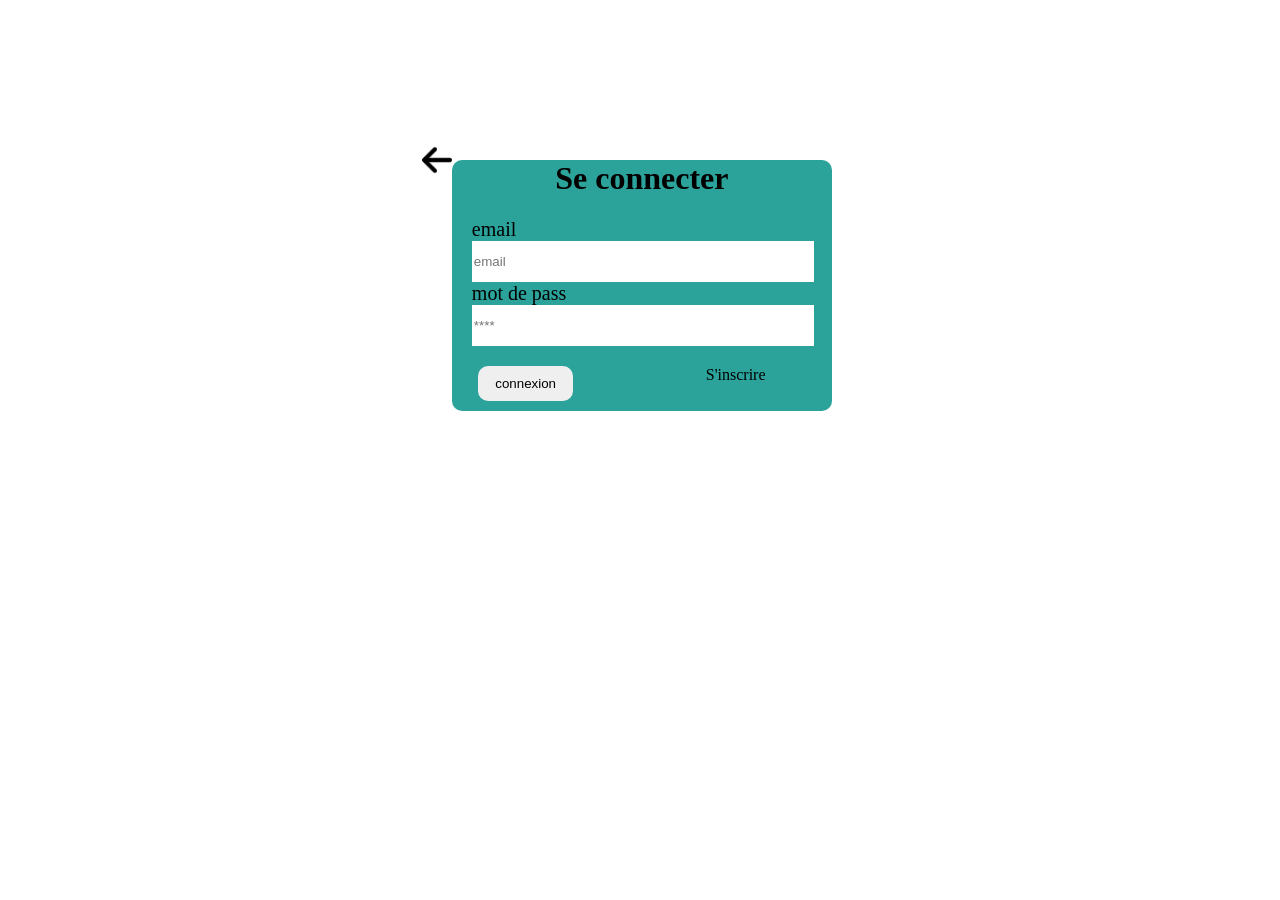
<file: corporates/vendre.html>
<!DOCTYPE html>
<html lang="en">
<head>
    <meta charset="UTF-8">
    <meta name="viewport" content="width=device-width, initial-scale=1.0">
    <title>JohLibrairie</title>
    <link rel="icon" type="image/png" href="../assets/images/koikoi.png">
    <link rel="stylesheet" href="../assets/css/style.css">
    <link rel="stylesheet" href="../assets/css/formulaire.css">
    <link rel="stylesheet" href="../assets/css/vendre.css">
    <link rel="stylesheet" href="../assets/css/AceuilConnecter.css">
</head>
<body>


    
    <div class="conn">
       <a href=""><div class="flèche"><img src="../assets/images/flèche.png" alt="" width="30px"></div></a> 
            <form class="formulaire" enctype="multipart/form-data">
                <h1>renseigner</h1>
               
                  <div class="fo">
                    <label>titre</label>
                    <input type="text" name="titre"  placeholder="titre du livre" class="ehh">

                    <label>Prix</label>
                    <input type="number" name="prix" placeholder="Prix" class="ehh">

                    <label>nom de l'auteur</label>
                    <input type="text" name="auteur" placeholder="nom de l'auteur" class="ehh">

                    <p><label for="w3review">Description:</label></p>
                    <textarea id="w3review" name="description" rows="4" cols="40" placeholder="la description de votre livres"></textarea>

                     

                    <label>image</label>
                    <input type="file" name="image" class="ehh">

                    
                  </div>

                    <div class="fy">
                        <button type="submit">valider</button>
                     
                    </div>
            </form>
    </div>        
    <script src="../assets/javascript/livre.js"></script>
</body>
</html>
</file>
<file: assets/css/style.css>
* {
    box-sizing: border-box;
  }
  body {
    margin: 0;
    font-family: 'Segoe UI';
  }
  
  #content{
    width: 70%;
    height: auto;
    
    flex-wrap: wrap;
    justify-content: space-around;
  }
  .nono{
    text-align: center;
  }
  .nav {
    width: 100%;
    background-color: #2BA39B;
    display: flex;
    align-items: center;
  }
  .nav > .nav-header {
    flex: 0.95;
    padding-left: 1rem;
  }
  .nav > .nav-header > .nav-title {
    font-size: 22px;
    color: #fff;
  }
  .nav > .nav-list {
    display: flex;
    gap: 2rem;
  }
  .nav > .nav-list > li {
    list-style-type: none;
  }
  .nav > .nav-list > li a {
    text-decoration: none;
    color: #efefef;
    cursor: pointer;
  }
  .nav > #nav-check {
      display: none;
  }
  @media (max-width: 480px) {
    .nav {
      padding: 1rem;
    }
    .nav > .nav-btn {
      display: inline-block;
      position: absolute;
      right: 0;
      top: 0;
      padding-top: 0.2rem;
    }
    .nav > .nav-btn > label {
      display: inline-block;
      width: 50px;
      height: 50px;
      padding: 13px;
    }
    .nav > .nav-btn > label > span {
      display: block;
      width: 25px;
      height: 10px;
      border-top: 2px solid #eee;
    }
    .nav > .nav-list {
      position: absolute;
      display: flex;
      flex-direction: column;
      gap: 1rem;
      width: 100%;
      background-color: #2BA39B;
      height: 0;
      transition: all 0.3s ease-in;
      top: 40px;
      left: 0;
      overflow: hidden;
    }
    .nav > .nav-list > li {
      width: 100%;
      margin-top: 1.5rem;
    }
    .nav > #nav-check:checked ~ .nav-list {
      height: calc(100vh - 50px);
    }
  }
  .btn-navabar{
    width: 90px;
    margin-top: 5px;
    height: 35px;
    background-color: black;
    color: white;
    border-radius: 30px;
    text-align: center;
  }
  /*d*/
  .bas-footer{
    width: 100%;
    height: 600px;
    background-repeat: no-repeat;
    background-size: cover;
    background-position: center center;
    
    background: url(../images/istockphoto-1440736132-2048x2048.jpeg);

  }
  .un{
    width: 350px;
    background-color: red;
    height: auto;
    margin-left: 100px;
    position: relative;
    top: 100px;
    left: 70px;
  }
  .sup1{
    width: 80%;
    height: 190px;
    background-color: #2BA39B;
    position: absolute;
    top: 100px;
    margin-left: -60px;
  }
  .sup2{
    width: 80%;
    height: 190px;
    background-color: white;
   
    position: absolute;
    
    
  }
   .sup1 p{
    margin-top: 100px;
    text-align: center;
    font-size: 25px;
  }
  .sup2 p{
    margin-top: 50px;
    text-align: center;
    font-size: 25px;
  }
  .deux{
    width: 30%;
    height: 200px;
   
    margin: 0 auto;
    position: relative;
    top: 130px;
  }
  .deux{
    font-size: 24px;
    text-align: center;
    color: white;
    font-weight: bold;
  }
  .button-acheter button{
    width: 50%;
    height: 50px;
    color: black;
    background-color: #2BA39B;
    border: none;
    border-radius: 40px;
    font-size: 18px;
    color: black;
    margin-top: 30px;
    
  }
  .button-acheter{
    text-align: center;
    font-weight: bold;
  }
  .conteneur{
    width: 85%;
    height: auto;
    background-color: white;
    margin: 0 auto;
    margin-top: 20px;
  }
  .box{
    width: 11%;
    height: 237px;
    /* border: 2px dotted #2BA39B; */
   
    transition: transform 0.5s cubic-bezier(0.23,1.83,0.42,1.19);
  }
   .box1{
    width: 11%;
    height: 237px;
    border: 2px dotted #2BA39B;
    margin-top: 30px;
    transition: transform 0.5s cubic-bezier(0.23,1.83,0.42,1.19);
  }
  /* .box :hover{
    transform: scale(0.7);
  } */
  .content-livres{
    margin-top: 30px;
    display: flex;
    justify-content: space-between;
    flex-flow: wrap;
  }
  .panier{
    width: 100%;
    height: 30px;
    background-color: #2BA39B;
    margin-top: 15px;
  }
  .con span{
    margin-left: 20px;
    margin-top: 10px;
  }
 .nom{
    color: black;
    font-size: bold;
    font-weight: bold;
    margin-top: 20px;
    text-align: center;
   
 }
 .sous-image img{
    height: 160px;
    width: 120px;
 }
 .cui{
    width: 100%;
    height: auto;
   
    text-align: center;
   
    margin: 0 auto;
 }
 .titre{
    font-weight: bold;
    font-size: 22px;
 }
 .content-deux{
    
    display: flex;
    justify-content: center;
    margin-left: 20px;
    margin-left: 50px;
 }
  .box2{
    width: 11%;
    height: 237px;
    border: 2px dotted #2BA39B;
    margin-left: 30px;
    transition: transform 0.5s cubic-bezier(0.23,1.83,0.42,1.19);
  }
  
 input{
  width: 100%;
 }
    .one{
    width:30% ;
    height: 250px;
    background-color: red;
  }
  .ponier{
    width: 100%;
    height: 30px;
    background-color: rebeccapurple;
  }
  .two{
    width: 30%;
    height: 250px;
    background-color: #2BA39B;
  }
  .three{
    width: 30%;
    height: 250px;
    background-color: #2BA39B;
  }
  /* .twoo{
    width: 30%;
    height: 250px;
    background-color: #2BA39B;
  } */
  .cho{
   
    display: flex;
    justify-content: space-around;
  }
  .one{
    
    display: flex;
    justify-content: space-between;
  }






  .content{
    width: 75%;
    height: auto;
    /* background-color: blue; */
    margin: 0 auto;
    display: flex;
    justify-content: space-between;
    margin-top: 30px;
    flex-direction: row;
    flex-flow: wrap;
  }
  .bix{
    width: 12%;
    height: auto;
    margin-top: 28px;
    border: 2px solid #2BA39B;
   
  }
  .nono{
    color: gray;
  }
  .bix1{
    width: 12%;
    height: auto;
    border: 2px solid #2BA39B;
   margin-left: 60px;
   margin-top: 28px;
  }
  .bix3{
    width: 12%;
    height: auto;
    border: 2px solid #2BA39B;
   margin-left: 60px;
   margin-top: 28px;
  }
  .bix2{
    width: 12%;
    height: auto;
    border: 2px solid #2BA39B;
   margin-left: 60px;
   margin-top: 20px;
  }
  .images{
    width: 100%;
    height: 150px;
    background-color: black;

  }
  @media screen and (max-width:1200px){
    .bix{
      width: 30%;
    }
    .bix1{
      width: 30%;
    }
    .bix2{
      width: 30%;
    }
  }
  
  @media screen and (max-width:1500px){
    .bix3{
      display: none;
     
    }
    .bix{
      width: 16%;
    }
    .bix1{
      width: 16%;
    }
  }

  @media screen and (max-width:600px){
    .bix{
      width: 90%;
    }
    .bix1{
      width: 40%;
    }
    .bix2{
      width: 40%;
    }
  }

  .lili{
    text-align: center;
  }
  .panio{
    width: 90%;
    height: 26px;
    background-color: #2BA39B;
    margin: 0 auto;
    display: flex;
    justify-content: space-between;
  }
  .panio1{
    width: 100%;
    height: 26px;
    background-color: #2BA39B;
    margin: 0 auto;
    display: flex;
    justify-content: space-between;
  }
  
  .contenter{
    width: 75%;
    height: auto;
    
    margin:  0 auto;
    display: flex;
    justify-content: center;
  }
  .haut{
    width: 75%;
    
    margin: 0 auto;
  }
  .haut p{
    font-size: 27px;
    font-weight: bold;
  }
 

  .chip{
    width: 75%;
    height: auto;
    border: 1px solid rgb(195, 193, 193);
    /* background-color: blue; */
    margin: 0 auto;
    margin-top: 20px;
    display: flex;
    justify-content: space-between;
    flex-direction: row;
    flex-flow: wrap;
    
  }
  .bex{
   width: 23%;
  
   height: auto;
   display: flex;
  }
  .cote{
    width: 50%;
   
    background-color: #2BA39B;
    height: 180px;
  }
  .cote1{
    width: 50%;
    
    height: 180px;
    margin-left: 10px;
  }
  .fi{
    font-size: 18px;
  }
  .lala{
    width: 50%;
    height: 400px;
  
     border: 1px solid rgb(195, 193, 193); 
    /* background-color: blue; */
    margin: 0 auto;
    margin-top: 100px;
    display: flex;
  }
 
  .xi{
    width: 60%;
    height: auto;
   
  }
  .xi1{
    background: url(../images/autour-feu-camp-scintillant-assemblee-dynamique-personnes-representant-diverses-ethnies_935552-3507.jpeg);
    background-position: center center;
    background-repeat: no-repeat;
    background-size: cover;
    width: 300px;
    height: 300px;
    border-radius: 50%;
    background-color: rgb(100, 31, 31);
    margin: 0 auto;
    margin-top: 40px;
  }

  .carre{
    width: 300px;
    height: 260px;
    padding: 10px;
    margin-top: -50px;
    background-color: #2BA39B;
    margin: 0 auto;
    border-radius: 15px;
    position: relative;
  }
  .fi{
   margin: 0 auto;
   text-align: center;
   margin-top: 20px;
   font-size: 23px;
   
  }
  .su{
    text-align: center;
  }
  .qui{
    width: 100px;
    height: 100px;
    background-color: rgb(21, 2, 2);
    border-radius: 50px;
    position: absolute;
    right: 0;
    background: url(../images/41X7TTV8GYL._SX195_.jpg);
    background-repeat: no-repeat;
    background-size: cover;
    background-position: center center;
  }
  .qui1{
    width: 100px;
    height: 100px;
    background-color: red;
    border-radius: 50px;
    position: absolute;
    top: -30px;
    left: -10px;
    background: url(../images/41X7TTV8GYL._SX195_.jpg);
    background-repeat: no-repeat;
    background-size: cover;
    background-position: center center;
    
  }

  .footer{
    width: 100%;
    height: 300px;
    background-color: black;
    margin-top: 90px;
    
  }
  .milieu{
    width: 40%;
    background-color: #2BA39B;
  }

  @media screen and (max-width:600px){
    .bex{
      width: 90%;
    }
    
  }

  @media screen and (max-width:1200px){
    .bex{
      width: 40%;
    }
    .xi1{
      width: 200px;
      height: 200px;
      margin-top: 100px;
    }
    
  }
  .mi{
    width: 35%;
    height: auto;
   
    margin: 0 auto;
  }
  .mi h2{
    color: white;
    text-align: center;
    font-size: 25px;
  }
  .mi p{
    color: white;
    font-size: 20px;
    text-align: center;
  }
  .con{
    width: 170px;
    height: auto;
    display: flex;
    justify-content: space-around;
    margin: 0 auto;
   margin-top: 40px;
  }

.con1{
  width: 40px;
  height: 40px;
  background-color: #2BA39B;
  border-radius: 50px;
}
.dernier p{
  color: white;
 
}
.imgs{
  width: 140px;
  height: 150px;
}
.card{
  width: 25px;
}
</file>
<file: assets/css/AceuilConnecter.css>
.lou{
    position: relative;
    width: 500PX;
    height: auto;
   
}
input.chip{
    height: 37px;
    width: 510px;
}

.va{
   margin-left: -1000px;
}  
.count{
    width: 30px;
    height: 30px;
   border-radius: 50px;
    background-color: black;
}

.vi{
    width: 120px;
    border: 3px solid white;
    margin-top: 10px;


    


    background-color: #2BA39B;


    border-radius: 30px;
    height: 40px;

}
.papi{
    margin-top: 70px;
}
.vas{
    margin-left: 20px;
    margin-top: 20px;
    text-decoration: none;
    text-transform: none;
    color: black;
}
 p.fi{
    font-size: 14px;
}
</file>
<file: assets/css/panier.css>
.chip{
    width: 100%;
    height: 32px;
    border-radius: 10px;
    
}

.lou{
    position: relative;
    width: 500PX;
    height: auto;
   
}
.chin{
    text-decoration: none;
    text-transform: none;
    color: black;
}
span.mama{
    margin-left: -60px;
}
.hu{
    margin-top: 10px;
}
/* .ha{
    margin-top: 5px;
} */
.fi{
    display: flex;
    

    width: 100px;
    height: auto;
   
}
.tis{
    margin-left: 20px;
    margin-top: 30px;
}
.fi img{
    /* margin-top: -30px; */
}

 .va{
    position: absolute;
    top: 0;
    right: 0;
    margin-top: 19px;
    margin-left: 10px;
}   
.panier2{
    width: 90%;
    height: auto;
    /* background-color: red; */
    margin: 0 auto;
    margin-top: 110px;
}
.panier1{
    width: 161px;
    height: auto;
    margin: 0 auto;
    background-color: #2BA39B;
    display: grid;
}
/* .wi{
   width: 110px;
   height: 45px;
    text-align: center;
    background-color: #2BA39B;
    border: 3px solid white;
} */
.deco a{
    text-decoration: none;
    color: red;
}
.wi{
    width: 150px;
    height: 50px;
    background-color: #2BA39B;
    border: 2px solid white;
    margin: 0 auto;
    text-align: center;
    margin-top: 20px;
}
.cor{
   margin-top: 120px;
}
.wi p{
    font-size: 16px;
    font-weight: bold;
   
}


.quel{
    width: 440px;
    height: auto;
    border: 2px solid gray;
    margin: 0 auto;
    padding-bottom: 10px;
    margin-top: -50px;
}
.gu{
    display: flex;
   
}
.bon{
    width: 92%;
    height: 1px;
    background-color: rgb(191, 191, 191);
    margin-top: 20px;
    margin-left: 20px;
}
.trait{
    width: 92%;
    height: 1px;
    background-color: rgb(191, 191, 191);
    margin-left: 20px;
}
.total {
    width: 90%;
    margin: 0 auto;
    font-size: 22px;
    font-weight: bold;
    display: flex;
    justify-content: space-between;
}
.quel h1{
    margin-left: 20px;
}
.derni{
    width: 150px;
    height: 50px;
    background-color: #2BA39B;
    border: 2px solid #2BA39B;
    margin: 0 auto;
    text-align: center;
    margin-top: 20px;
}
</file>
<file: assets/css/connecter.css>
.ehh{
    width: 90%;
}

.conn{
    margin-top: 170px;
}
.wio{
    width: 70%;
    height: auto;
    margin: 0 auto;
    margin-top: 120px;
}
.flèche{
    margin-left: -50px;
}
</file>
<file: assets/css/formulaire.css>
body{
    background-color:white ;
}
h1{
    text-align: center;
    color: black;  
}

.conn{
    width: 42%;
    height: auto;
    margin: 0 auto;
    /* border: 2px solid black; */
    position: relative;
    top: 40px;
}

.formulaire{
    width: 380px;
    background-color: #2BA39B;
    border-radius: 10px;
    height: auto;
    margin: 0 auto;
    padding-bottom: 10px;
    /* padding-bottom: 58px; */
}
label{
    font-size: 20px;
    margin-left: 20px;
   
}
input{
    width: 91%;
    background-color: white;
    height: 41px;
    
    border: none;
}
.ehh{
    margin: 0 auto;
    margin-left: 20px;
}

button {
    width: 25%;
    height: auto;
    padding: 10px;
    margin-left: -40px;
    border: none;
    border-radius: 10px;

}
a{
    text-decoration: none;
    text-transform: none; 
    color: black;
}

.fo a{
    text-decoration: none;
    text-transform: none; 
   color: gray;
   font-size: 16px;
   margin-top: 20px;
   
   /* margin-right: 20px; */
}
.flèche{
    position: absolute;
    top: -15px;
    left: 20px;
}
.fy{
   display: flex; 
   justify-content: space-around;
   margin-top: 20px;
   
}
</file>
<file: assets/css/dashboard.css>
.grand{
    width: 100%;
    height: auto;
    background-color: #2BA39B;
    display: flex;
    padding-bottom: 20Px;
   
}

.jo{
    width: 16%;
    margin-top: 10px;
}
.vivi{
    width: 86%;
    margin-top: 30Px;
}
.li{
    width: 100%;
    height: 90vh;
   
    display: flex;
    
}
.ju{
    position: absolute;
    
    right: 0;
    margin-top: 28px;
    margin-right: 180px;
    
}
input{
    width: 90%;
    height: 35px;
    border: none;
    border-radius: 10px;
    background-color: white;
    opacity: 0.4;
}
.un{
    width: 13%;
    background-color: rgb(2, 9, 16);
    
    height: auto;
    
    display: grid;
}
.deux{
    width: 92%;
    background-color: white;
    height: auto;
}
.loi{
   
    position: relative;
    left: -100px;
    margin-top: 20px;
}
.rond1{
    width: 70PX;
    height: 70px;
    background-color: #c810a9;
    border-radius: 50px;
    margin: 0 auto;
    background: url(../images/hom-removebg-preview\ 1\ \(1\).png);
    background-position: center center;
    background-size: cover;
}
.rond2{
    width: 80px;
    height: 80px;
    background-color: #c810a9;
    border-radius: 50px;
    margin: 0 auto;
    background: url(../images/papa-removebg-preview\ 1\ \(1\).png);
    background-position: center center;
    background-size: cover;
}
.rond3{
    width: 90px;
    height: 90px;
    background-color: #c810a9;
    border-radius: 50px;
    margin: 0 auto;
    background: url(../images/drtfyuiygfedcxfd.png);
    background-position: center center;
    background-size: cover;
}
.rond4{
    width: 70px;
    height: 70px;
    background-color: #c810a9;
   
    margin: 0 auto;
    background: url(../images/losdxfcgvhbjn\,.png);
    background-position: center center;
    background-size: cover;
}
@media (max-width: 1550px) {
    .jus {
      margin-right: 200px;
    }
}
.do{
    width: auto;
    height: 100px;
    
    margin-left: 20px;
    background-color: #2BA39B;
}



HTML CSSResult Skip Results Iframe
body {
  margin: 0;
  padding: 20px;
  font-family: sans-serif;
}

* {
  box-sizing: border-box;
}

.table {
  width: 100%;
  border-collapse: collapse;
}

.table td,
.table th {
  padding: 12px 15px;
  border: 1px solid #ddd;
  text-align: center;
  font-size: 16px;
}

.table th {
  background-color: #2BA39B;
  color: #ffffff;
}

.table tbody tr:nth-child(even) {
  /* background-color: #2BA39B; */
  background-color: gray;
  opacity: 0.5;
}

/*responsive*/

@media (max-width: 500px) {
  .table thead {
    display: none;
  }

  .table,
  .table tbody,
  .table tr,
  .table td {
    display: block;
    width: 100%;
  }
  .table tr {
    margin-bottom: 15px;
  }
  .table td {
    padding-left: 50%;
    text-align: left;
    position: relative;
  }
  .table td::before {
    content: attr(data-label);
    position: absolute;
    left: 0;
    width: 50%;
    padding-left: 15px;
    font-size: 15px;
    font-weight: bold;
    text-align: left;
  }
}

table{
    margin-top: 100Px;
}
</file>
<file: assets/css/livres.css>
.fo{
    margin-top: 20px;
    font-size: 20px;
}
.fa{
    margin-top: 20px;
    font-size: 20px;
    color: black;
}
.ha{
    margin-top: -5px;
}
.va{
    margin-top: -100px;
}
</file>
<file: assets/css/panierCONECT.css>
.quel{
    background-color: white;
    
    position: absolute;
    right: 0;
    top: 140px;
}
</file>
<file: assets/css/vendre.css>
textarea{
    margin-left: 20px;
    border: none;
}
.vas{
    background-color: white;
    height: 30px;
    
}

.vas{
   margin-top: 100px;
    text-decoration: none;
    text-transform: none;
    color: black;
}
</file>
